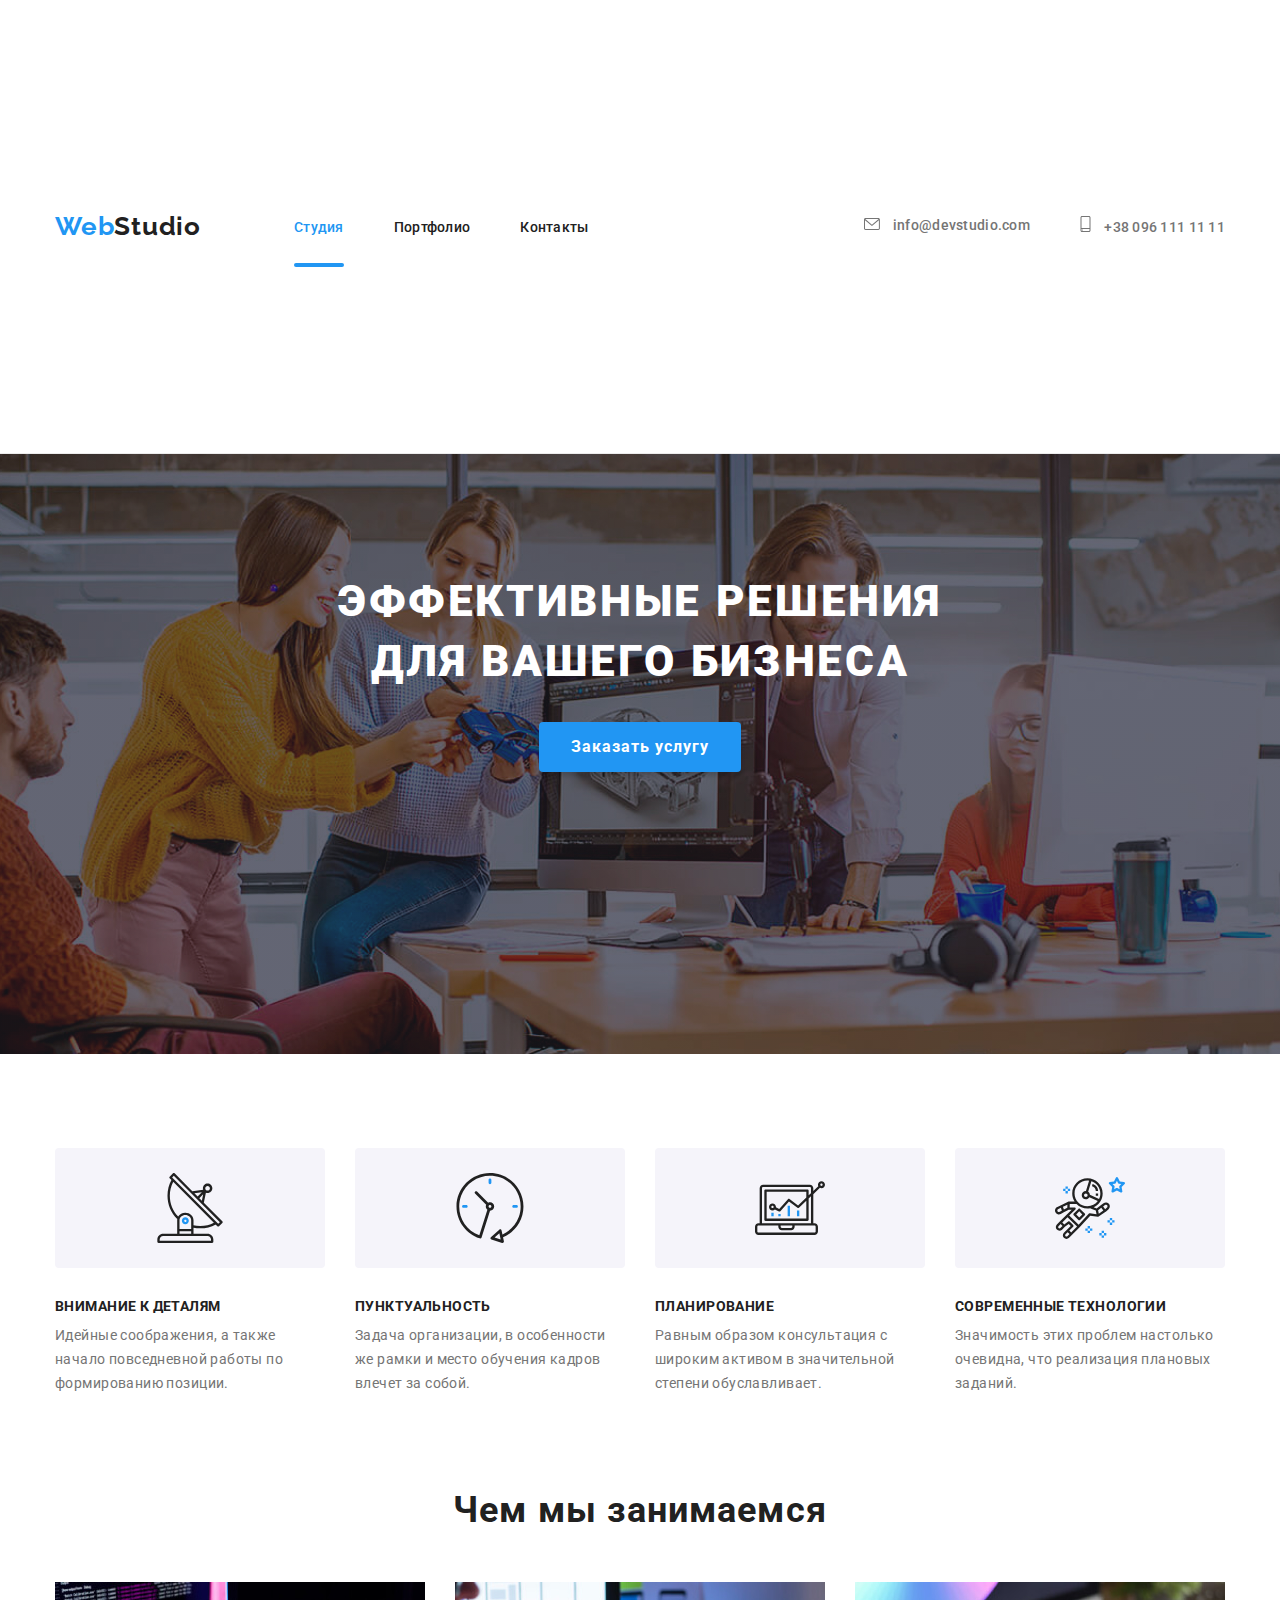
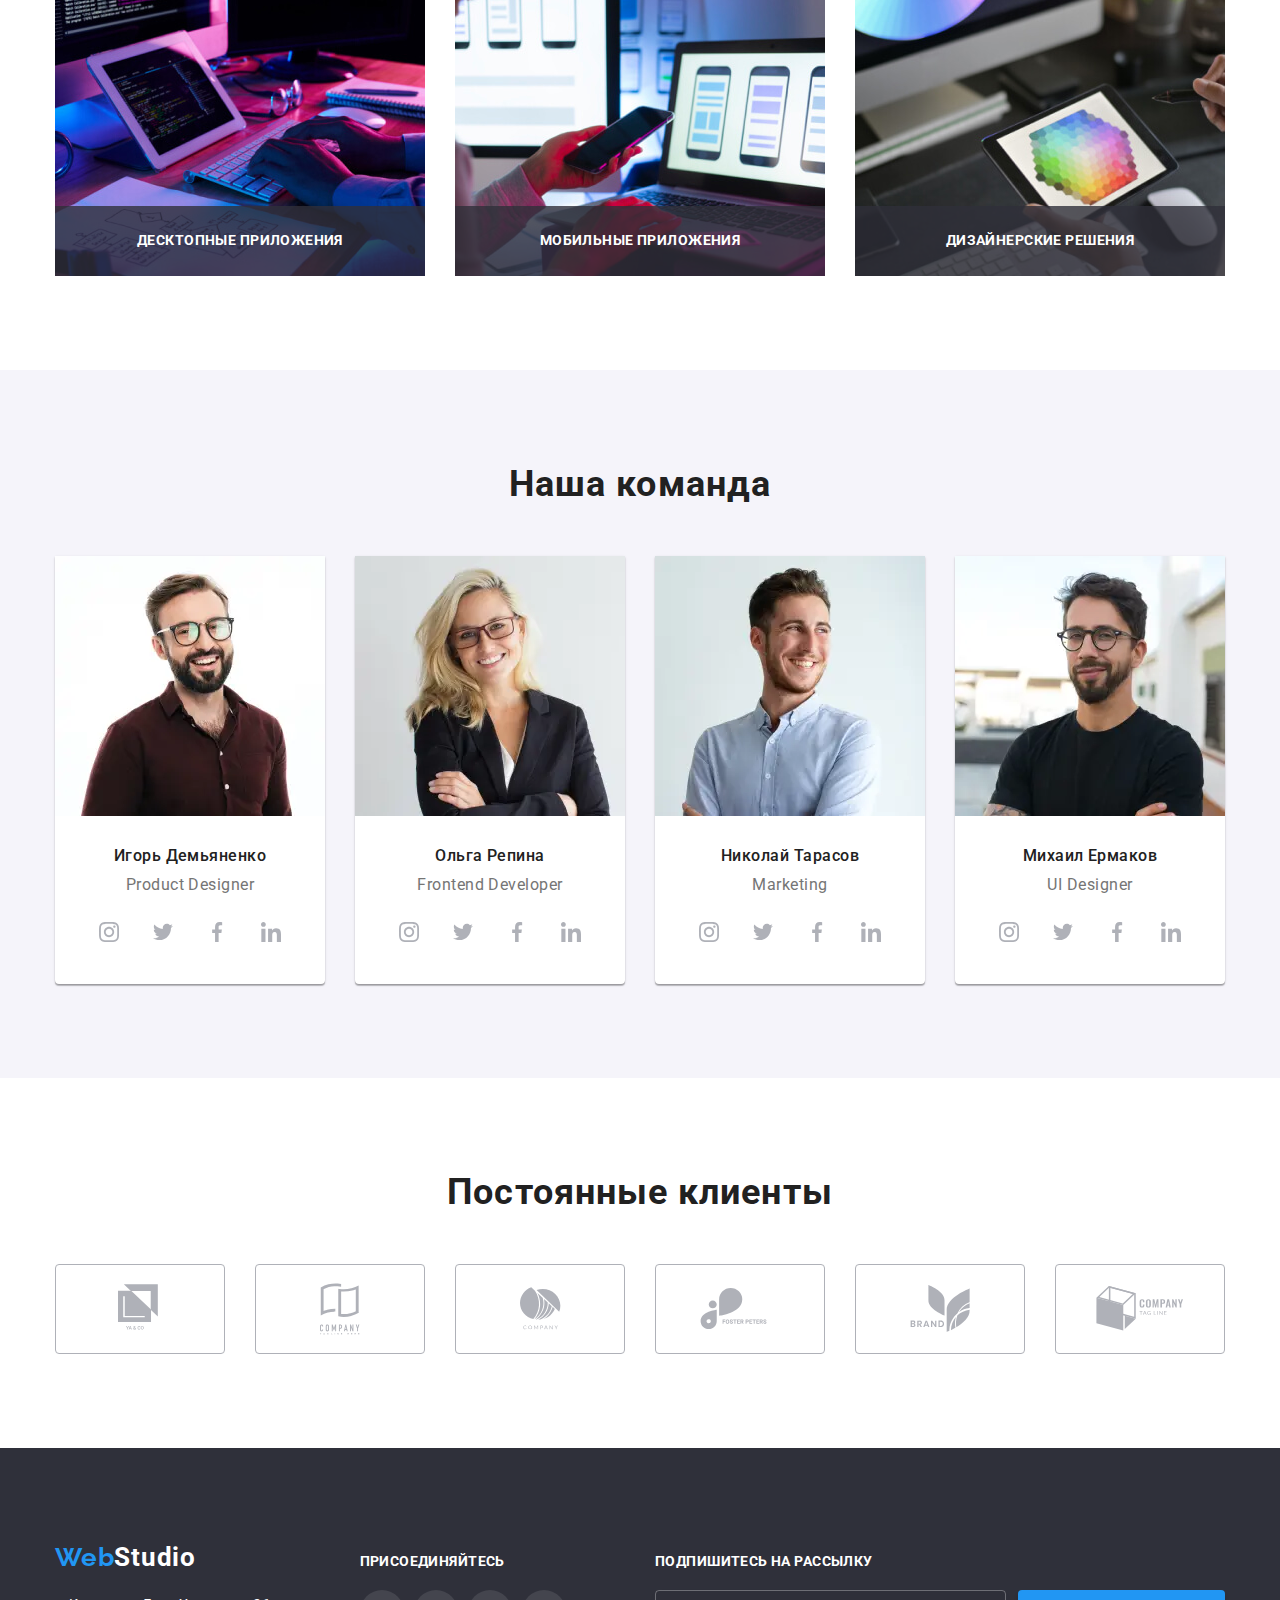
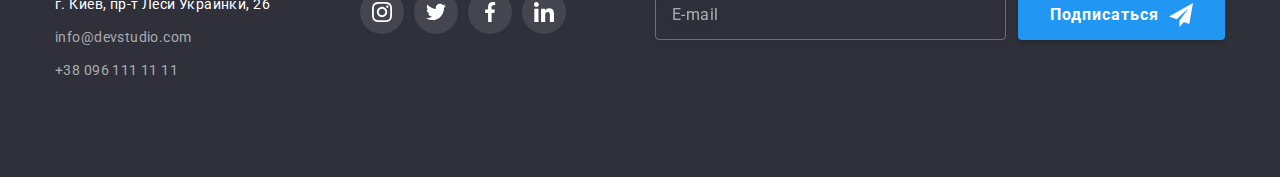
<file: index.html>
<!DOCTYPE html>
<html lang="ru">

<head>
  <meta charset="UTF-8" />
  <meta name="viewport" content="width=device-width, initial-scale=1.0" />
  <title>WebStudio</title>
  <link rel="stylesheet"
    href="https://cdnjs.cloudflare.com/ajax/libs/modern-normalize/1.0.0/modern-normalize.min.css" />
  <!-- <link rel="stylesheet" href="css/styles.css" /> -->
  <link rel="stylesheet" href="css/main.min.css" />
  <link rel="preconnect" href="https://fonts.gstatic.com" />
  <link
    href="https://fonts.googleapis.com/css2?family=Oleo+Script&family=Raleway:wght@700&family=Roboto:wght@400;500;700;900&display=swap"
    rel="stylesheet" />
</head>

<body>

  <header class="header">
    <div class="container header-container">
    
      <a href="/" class="logo-link">
        <span class="logo-left-part">Web</span><span class="logo-right-part-header">Studio</span>
      </a>

      <button type="button" class="menu-button is-open" 
      aria-expanded="false" 
      aria-controls="mobile-menu" 
      data-menu-button>
        <svg class="menu-pic" aria-label="переключатель мобильного меню"
         width="40" height="40">
          <use class="icon-menu" href="./images/sprite.svg#icon-menu"></use>
          <use class="icon-cross" href="./images/sprite.svg#icon-cross"></use>
        </svg>
      </button>
    
      
        <nav class="navigation" data-menu>
         
          <ul class="navigation-list">
            <li class="navigation-list-item">
                    <a class="navigation-list-link current" href="./index.html">Студия</a>
                </li>
                <li class="navigation-list-item">
                    <a class="navigation-list-link" href="./portfolio.html">Портфолио</a>
                </li>
                <li class="navigation-list-item">
                    <a class="navigation-list-link" href="#">Контакты</a>
                </li>
            </ul>


            <div class="contacts">

                <address class="address">
                    <a class="header-mail-link" href="mailto:info@devstudio.com">
                        <svg class="contact-icon" width="16px" height="12px">
                            <use href="./images/sprite.svg#icon-envelopesvg"></use>
                        </svg>
                        info@devstudio.com</a>
                </address>
                <address class="address">
                    <a class="header-tel-link" href="tel:+380961111111">
                        <svg class="contact-icon" width="11px" height="16px">
                            <use href="./images/sprite.svg#icon-phonesvg"></use>
                        </svg>
                        +38 096 111 11 11</a>
                </address>

            </div>
        </nav>
      
    </div>

</header>
  <main>
    <!--HERO-->

    <section class="hero">
      <h1 class="hero-title">ЭФФЕКТИВНЫЕ РЕШЕНИЯ ДЛЯ ВАШЕГО БИЗНЕСА</h1>
      <button class="modal-btn" data-modal-open type="button">Заказать услугу</button>
    </section>

      <!-- ADVANTAGES -->

    <section class="advant">

      <div class="container">

        <h2 class="visually-hidden">Наши преимущества</h2>

        <ul class="advant-list list">
          <li class="advant-list-item">
            <div class="advantage-icon-wrapper">
              <svg class="advantage-icon">
                <use href="./images/sprite.svg#icon-antennasvg"></use>
              </svg>
            </div>
            <h3 class="advant-item-title">Внимание к деталям</h3>
            <p class="advant-item-text">
              Идейные соображения, а также начало повседневной работы по
              формированию позиции.
            </p>
          </li>
          <li class="advant-list-item">
            <div class="advantage-icon-wrapper">
              <svg class="advantage-icon">
                <use href="./images/sprite.svg#icon-clocksvg"></use>
              </svg>
            </div>
            <h3 class="advant-item-title">Пунктуальность</h3>
            <p class="advant-item-text">
              Задача организации, в особенности же рамки и место обучения кадров
              влечет за собой.
            </p>
          </li>
          <li class="advant-list-item">
            <div class="advantage-icon-wrapper">
              <svg class="advantage-icon">
                <use href="./images/sprite.svg#icon-diagramsvg"></use>
              </svg>
            </div>
            <h3 class="advant-item-title">Планирование</h3>
            <p class="advant-item-text">
              Равным образом консультация с широким активом в значительной
              степени обуславливает.
            </p>
          </li>
          <li class="advant-list-item">
            <div class="advantage-icon-wrapper">
              <svg class="advantage-icon">
                <use href="./images/sprite.svg#icon-astronautsvg"></use>
              </svg>
            </div>
            <h3 class="advant-item-title">Современные технологии</h3>
            <p class="advant-item-text">
              Значимость этих проблем настолько очевидна, что реализация
              плановых заданий.
            </p>
          </li>
        </ul>

      </div>

    </section> 

    <!--ACTIVITY-->
    <section class="activ">

      <div class="container">

        <h2 class="activ-title">Чем мы занимаемся</h2>

        <ul class="activ-list list">
          <li class="activ-list-item">
            <img class="activ-item__image"
                src="./images/activ/img-services-1.jpg"
                srcset="./images/activ/img-services-1@2x.jpg 2x"
                alt="программист работает по ТЗ"
                width="370" 
                height="294"
                />
            <h3 class="activ-item-title">Десктопные приложения</h3>
          </li>
          <li class="activ-list-item">
            <img class="activ-item__image" src="./images/activ/img-services-2.jpg"
              srcset="./images/activ/img-services-2@2x.jpg 2x" 
              alt="веб дизайн для приложений на смартфоне"
              width="370"
              height="294" />

            <h3 class="activ-item-title">Мобильные приложения</h3>
          </li>
          <li class="activ-list-item">
            <img class="activ-item__image"
                src="./images/activ/img-services-3.jpg"
                srcset="./images/activ/img-services-3@2x.jpg 2x"
                alt="разработка веб дизайна креативщиком"
                 width="370"
                 height="294" />
            <h3 class="activ-item-title">Дизайнерские решения</h3>
          </li>
        </ul>

      </div>

    </section>

    <!--TEAM-->
    <section class="our-team">
      
      <div class="container">
        <h2 class="our-team-head">Наша команда</h2>

        <ul class="our-team-list list">
          <li class="our-team-card">
            <picture>
              <source srcset="./images/team/igor-desktop.webp, ./images/team/igor-desktop@2x.webp 2x"
               media="(min-width: 1200px)"
                type="image/webp">
              <source srcset="./images/team/igor-desktop.jpg, ./images/team/igor-desktop@2x.jpg 2x"
               media="(min-width: 1200px)">
              <source srcset="./images/team/igor-tablet.webp, ./images/team/igor-tablet@2x.webp 2x"
               media="(min-width: 768px)" type="image/webp">
              <source srcset="./images/team/igor-tablet.jpg, ./images/team/igor-tablet@2x.jpg 2x" 
              media="(min-width: 768px)">
              <source srcset="./images/team/igor.webp, ./images/team/igor@2x.webp 2x" 
              media="(min-width: 320px)" type="image/webp">
              <source srcset="./images/team/igor.jpg, ./images/team/igor@2x.jpg 2x" 
              media="(min-width: 320px)">
            <img class="team-item__photo"
            src="./images/img1.jpg" alt="Игорь Демьяненко"/>
            </picture>

            <div class="our-team-desc">
              <h3 class="our-team-name">Игорь Демьяненко</h3>
              <p lang="en" class="our-team-text">Product Designer</p>

              <ul class="our-team-social-list">
                <li class="our-team-social-item">
                  <a class="our-team-social-link" href="https://www.instagram.com/" rel="noreferrer noopener" target="_blank">
                    <svg class="social-network" width="20px" height="20px" aria-label="instagram">
                      <use href="./images/sprite.svg#icon-instagramsvg"></use>
                    </svg>
                  </a>
                </li>
                <li class="our-team-social-item">
                  <a class="our-team-social-link" href="https://www.twitter.com/" rel="noreferrer noopener" target="_blank">
                    <svg class="social-network" width="20px" height="20px" aria-label="twitter">
                      <use href="./images/sprite.svg#icon-twittersvg"></use>
                    </svg>
                  </a>
                  </li>
                  <li class="our-team-social-item">
                    <a class="our-team-social-link" href="https://www.facebook.com/" rel="noreferrer noopener" target="_blank">
                      <svg class="social-network" width="20px" height="20px" aria-label="facebook">
                        <use href="./images/sprite.svg#icon-facebooksvg"></use>
                      </svg>
                    </a>
                  </li>
                  <li class="our-team-social-item">
                    <a class="our-team-social-link" href="https://www.linkedin.com/" rel="noreferrer noopener" target="_blank">
                      <svg class="social-network" width="20px" height="20px" aria-label="linkedin">
                        <use href="./images/sprite.svg#icon-linkedinsvg"></use>
                      </svg>
                    </a>
                  </li>
                  </ul>
                  </div>
                  </li>
                  <li class="our-team-card">
                    <picture>
                      <source srcset="./images/team/olga-desktop.webp, ./images/team/olga-desktop@2x.webp 2x" 
                      media="(min-width: 1200px)"
                        type="image/webp">
                      <source srcset="./images/team/olga-desktop.jpg, ./images/team/olga-desktop@2x.jpg 2x" 
                      media="(min-width: 1200px)">
                      <source srcset="./images/team/olga-tablet.webp, ./images/team/olga-tablet@2x.webp 2x" 
                      media="(min-width: 768px)"
                        type="image/webp">
                      <source srcset="./images/team/olga-tablet.jpg, ./images/team/olga-tablet@2x.jpg 2x"
                       media="(min-width: 768px)">
                      <source srcset="./images/team/olga.webp, ./images/team/olga@2x.webp 2x" 
                      media="(min-width: 320px)"
                        type="image/webp">
                      <source srcset="./images/team/olga.jpg, ./images/team/olga@2x.jpg 2x" 
                      media="(min-width: 320px)">
                  
                      <img class="team-item__photo" src="./images/img2.jpg" alt="Ольга Репина" />
                    </picture>
                    <div class="our-team-desc">
                      <h3 class="our-team-name">Ольга Репина</h3>
                      <p lang="en" class="our-team-text">Frontend Developer</p>
                  
                      <ul class="our-team-social-list">
                        <li class="our-team-social-item">
                          <a class="our-team-social-link" href="https://www.instagram.com/" rel="noreferrer noopener" target="_blank">
                            <svg class="social-network" width="20px" height="20px" aria-label="instagram">
                              <use href="./images/sprite.svg#icon-instagramsvg"></use>
                            </svg>
                          </a>
                        </li>
                <li class="our-team-social-item">
                  <a class="our-team-social-link" href="https://www.twitter.com/" rel="noreferrer noopener" target="_blank">
                    <svg class="social-network" width="20px" height="20px" aria-label="twitter">
                      <use href="./images/sprite.svg#icon-twittersvg"></use>
                    </svg>
                  </a>
                </li>
                <li class="our-team-social-item">
                  <a class="our-team-social-link" href="https://www.facebook.com/" rel="noreferrer noopener" target="_blank">
                    <svg class="social-network" width="20px" height="20px" aria-label="facebook">
                      <use href="./images/sprite.svg#icon-facebooksvg"></use>
                    </svg>
                  </a>
                </li>
                <li class="our-team-social-item">
                  <a class="our-team-social-link" href="https://www.linkedin.com/" rel="noreferrer noopener" target="_blank">
                    <svg class="social-network" width="20px" height="20px" aria-label="linkedin">
                      <use href="./images/sprite.svg#icon-linkedinsvg"></use>
                    </svg>
                  </a>
                  </li>
                  </ul>
                  </div>
                  </li>
                  
                  <li class="our-team-card">
                    <picture>
                      <source srcset="./images/team/nik-desktop.webp, ./images/team/nik-desktop@2x.webp 2x" 
                      media="(min-width: 1200px)"
                        type="image/webp">
                      <source srcset="./images/team/nik-desktop.jpg, ./images/team/nik-desktop@2x.jpg 2x" 
                      media="(min-width: 1200px)">
                      <source srcset="./images/team/nik-tablet.webp, ./images/team/nik-tablet@2x.webp 2x"
                       media="(min-width: 768px)"
                        type="image/webp">
                      <source srcset="./images/team/nik-tablet.jpg, ./images/team/nik-tablet@2x.jpg 2x" 
                      media="(min-width: 768px)">
                      <source srcset="./images/team/nik.webp, ./images/team/nik@2x.webp 2x"
                       media="(min-width: 320px)" type="image/webp">
                      <source srcset="./images/team/nik.jpg, ./images/team/nik@2x.jpg 2x" 
                      media="(min-width: 320px)">
                  
                      <img class="team-item__photo" src="./images/img3.jpg" alt="Николай Тарасов" />
                    </picture>
                    <div class="our-team-desc">
                      <h3 class="our-team-name">Николай Тарасов</h3>
                      <p lang="en" class="our-team-text">Marketing</p>

              <ul class="our-team-social-list">
                <li class="our-team-social-item">
                  <a class="our-team-social-link" href="https://www.instagram.com/" rel="noreferrer noopener" target="_blank">
                    <svg class="social-network" width="20px" height="20px" aria-label="instagram">
                      <use href="./images/sprite.svg#icon-instagramsvg"></use>
                    </svg>
                  </a>
                </li>
                <li class="our-team-social-item">
                  <a class="our-team-social-link" href="https://www.twitter.com/" rel="noreferrer noopener" target="_blank">
                    <svg class="social-network" width="20px" height="20px" aria-label="twitter">
                      <use href="./images/sprite.svg#icon-twittersvg"></use>
                    </svg>
                  </a>
                </li>
                <li class="our-team-social-item">
                  <a class="our-team-social-link" href="https://www.facebook.com/" rel="noreferrer noopener" target="_blank">
                    <svg class="social-network" width="20px" height="20px" aria-label="facebook">
                      <use href="./images/sprite.svg#icon-facebooksvg"></use>
                    </svg>
                  </a>
                </li>
                <li class="our-team-social-item">
                  <a class="our-team-social-link" href="https://www.linkedin.com/" rel="noreferrer noopener" target="_blank">
                    <svg class="social-network" width="20px" height="20px" aria-label="linkedin">
                      <use href="./images/sprite.svg#icon-linkedinsvg"></use>
                    </svg>
                  </a>
                  </li>
                  </ul>
                  </div>
                  </li>
                  
                  <li class="our-team-card">
                    <picture>
                      <source srcset="./images/team/michail-desktop.webp, ./images/team/michail-desktop@2x.webp 2x"
                        media="(min-width: 1200px)" type="image/webp">
                      <source srcset="./images/team/michail-desktop.jpg, ./images/team/michail-desktop@2x.jpg 2x"
                        media="(min-width: 1200px)">
                      <source srcset="./images/team/michail-tablet.webp, ./images/team/michail-tablet@2x.webp 2x"
                        media="(min-width: 768px)" type="image/webp">
                      <source srcset="./images/team/michail-tablet.jpg, ./images/team/michail-tablet@2x.jpg 2x"
                        media="(min-width: 768px)">
                      <source srcset="./images/team/michail.webp, ./images/team/michail@2x.webp 2x" 
                      media="(min-width: 320px)"
                        type="image/webp">
                      <source srcset="./images/team/michail.jpg, ./images/team/michail@2x.jpg 2x"
                       media="(min-width: 320px)">
                  
                      <img class="team-item__photo" src="./images/img4.jpg" alt="Михаил Ермаков" />
                    </picture>
                    <div class="our-team-desc">
              <h3 class="our-team-name">Михаил Ермаков</h3>
              <p lang="en" class="our-team-text">UI Designer</p>
              
              <ul class="our-team-social-list">
                <li class="our-team-social-item">
                  <a class="our-team-social-link" href="https://www.instagram.com/" rel="noreferrer noopener" target="_blank">
                    <svg class="social-network" width="20px" height="20px" aria-label="instagram">
                      <use href="./images/sprite.svg#icon-instagramsvg"></use>
                    </svg>
                  </a>
                </li>
                <li class="our-team-social-item">
                  <a class="our-team-social-link" href="https://www.twitter.com/" rel="noreferrer noopener" target="_blank">
                    <svg class="social-network" width="20px" height="20px" aria-label="twitter">
                      <use href="./images/sprite.svg#icon-twittersvg"></use>
                    </svg>
                  </a>
                </li>
                <li class="our-team-social-item">
                  <a class="our-team-social-link" href="https://www.facebook.com/" rel="noreferrer noopener" target="_blank">
                    <svg class="social-network" width="20px" height="20px" aria-label="facebook">
                      <use href="./images/sprite.svg#icon-facebooksvg"></use>
                    </svg>
                  </a>
                </li>
                <li class="our-team-social-item">
                  <a class="our-team-social-link" href="https://www.linkedin.com/" rel="noreferrer noopener" target="_blank">
                    <svg class="social-network" width="20px" height="20px" aria-label="linkedin">
                      <use href="./images/sprite.svg#icon-linkedinsvg"></use>
                    </svg>
                  </a>
                </li>
              </ul>
            </div>
          </li>

        </ul>

        </div>

        </section>


        <!-- CLIENTS -->
        <section class="clients">

          <div class="container">

            <h2 class="clients-title">Постоянные клиенты</h2>

            <ul class="clients-list">
              <li class="clients-list-item">
                <a class="clients-link" href="" target="_blank">
                  <svg class="clients-logo" width="44px" height="49px">
                    <use href="./images/sprite.svg#icon-logo1svg"></use>
                  </svg>
                </a>
              </li>

              <li class="clients-list-item">
                <a class="clients-link" href="" target="_blank">
                  <svg class="clients-logo" width="40px" height="52px">
                    <use href="./images/sprite.svg#icon-logo2svg"></use>
                  </svg>
                </a>
              </li>

              <li class="clients-list-item">
                <a class="clients-link" href="" target="_blank">
                  <svg class="clients-logo" width="41px" height="43px">
                    <use href="./images/sprite.svg#icon-logo3svg"></use>
                  </svg>
                </a>
              </li>

              <li class="clients-list-item">
                <a class="clients-link" href="" target="_blank">
                  <svg class="clients-logo" width="80px" height="42px">
                    <use href="./images/sprite.svg#icon-logo4svg"></use>
                  </svg>
                </a>
              </li>

              <li class="clients-list-item">
                <a class="clients-link" href="" target="_blank">
                  <svg class="clients-logo" width="60px" height="47px">
                    <use href="./images/sprite.svg#icon-logo5svg"></use>
                  </svg>
                </a>
              </li>

              <li class="clients-list-item">
                <a class="clients-link" href="" target="_blank">
                  <svg class="clients-logo" width="88px" height="45px">
                    <use href="./images/sprite.svg#icon-logo6svg"></use>
                  </svg>
                </a>
              </li>
            </ul>

          </div>

        </section>

    </main>


  <!--CONTACTS-->
  <footer class="footer">

    <div class="container">

      <div class="address-footer">

        <a href="/" class="logo-link link footer-logo-link">
          <span class="logo-left-part">Web</span><span class="logo-right-part-footer">Studio</span>
        </a>

        <address class="adddress-footer">

          <ul class="footer-address-list list">
            <li class="footer-address-location">
              <a class="footer-address-link link" href="https://goo.gl/maps/4gvuH9WaciKbeUE69" target="_blank">
                г. Киев, пр-т Леси Украинки, 26
              </a>
            </li>

            <li class="footer-address-contact">
              <a class="footer-mail-link link" href="mailto:info@devstudio.com">info@devstudio.com</a>
            </li>

            <li class="footer-address-contact">
              <a class="footer-tel-link link" href="tel:+380961111111">+38 096 111 11 11</a>
            </li>
          </ul>
        </address>
      </div>
  
      <div class="footer-social">
        <p class="join">присоединяйтесь</p>

        <ul class="footer-social-list">
          <li class="footer-social-item">
            <a class="footer-social-link" href="https://www.instagram.com/" rel="noreferrer noopener" target="_blank">
              <svg class="social-logo" width="20px" height="20px" aria-label="instagram">
                <use href="./images/sprite.svg#icon-instagramsvg"></use>
              </svg>
            </a>
          </li>

          <li class="footer-social-item">
            <a class="footer-social-link" href="https://twitter.com/" rel="noreferrer noopener" target="_blank">
              <svg class="social-logo" width="20px" height="20px" aria-label="twitter">
                <use href="./images/sprite.svg#icon-twittersvg"></use>
              </svg>
            </a>
          </li>

          <li class="footer-social-item">
            <a class="footer-social-link" href="https://www.facebook.com" rel="noreferrer noopener" target="_blank">
              <svg class="social-logo" width="20px" height="20px" aria-label="facebook">
                <use href="./images/sprite.svg#icon-facebooksvg"></use>
              </svg>
            </a>
          </li>

          <li class="footer-social-item">
            <a class="footer-social-link" href="https://www.linkedin.com" rel="noreferrer noopener" target="_blank">
              <svg class="social-logo" width="20px" height="20px" aria-label="linkedin">
                <use href="./images/sprite.svg#icon-linkedinsvg"></use>
              </svg>
            </a>
          </li>
        </ul>

      </div>

      <form class="subscription-form">

        <p class="subs-title">Подпишитесь на рассылку</p>

        <div class="subscription">
          <label for="subs-email"></label>
          <input class="subs-input" id="subs-email" name="subs-email" type="email" placeholder="E-mail" autocomplete="email">
          <button class="subs-btn" type="submit">Подписаться
            <svg class="icon-send" width="24px" height="24px">
              <use href="./images/sprite.svg#icon-send"></use>
            </svg>
          </button>
        </div>
      </form>
      
      </div>

  </footer>

  <div class="backdrop is-hidden" data-modal>

    <div class="modal">
  
      <button class="modal-close" data-modal-close>
        <svg class="icon-close" width="11px" height="11px" aria-label="close">
          <use href="./images/sprite.svg#icon-close"></use>
        </svg>
      </button>
  
      <form class="main-form">
        <p class="form-title">Оставьте свои данные, мы вам перезвоним</p>
  
        <div class="form-field">
  
          <label class="field-label" for="name">Имя</label>
          <input class="field-input" id="name" type="text" name="name" autocomplete="name">
          <svg class="icon-input" width="18px" height="18px">
            <use href="./images/sprite.svg#icon-name"></use>
          </svg>
  
        </div>
  
        <div class="form-field">
  
          <label class="field-label" for="tel">Телефон</label>
          <input class="field-input" id="tel" type="tel" name="tel" autocomplete="tel">
          <svg class="icon-input" width="18px" height="18px">
            <use href="./images/sprite.svg#icon-phonmdl"></use>
          </svg>
  
        </div>
  
        <div class="form-field">
  
          <label class="field-label" for="email">Почта</label>
          <input class="field-input" id="email" type="email" name="email" autocomplete="email">
          <svg class="icon-input" width="18px" height="18px">
            <use href="./images/sprite.svg#icon-postmdl"></use>
          </svg>
  
        </div>
  
        <div class="form-field comment">
  
          <label class="field-label" for="comment">Комментарий</label>
          <textarea class="field-input textarea" id="comment" name="comment" placeholder="Введите текст"></textarea>
        </div>
  
        <div class="form-check">
  
          <input class="check-input" type="checkbox" id="check" name="privacy" value="accept-privacy">
          <label class="check-label" for="check">Соглашаюсь с рассылкой и принимаю<a class="policy-link"
              href="https://policies.google.com/terms?hl=ru-UA&fg=1">Условия договора</a></label>
        </div>
  
        <button class="send-btn" type="submit">Отправить</button>
  
      </form>
  
    </div>

  </div>  
  
    <script src="./js/modal.js"></script>
    <script src="./js/menu.js"></script>
  
    </body>
  
    </html>
</file>
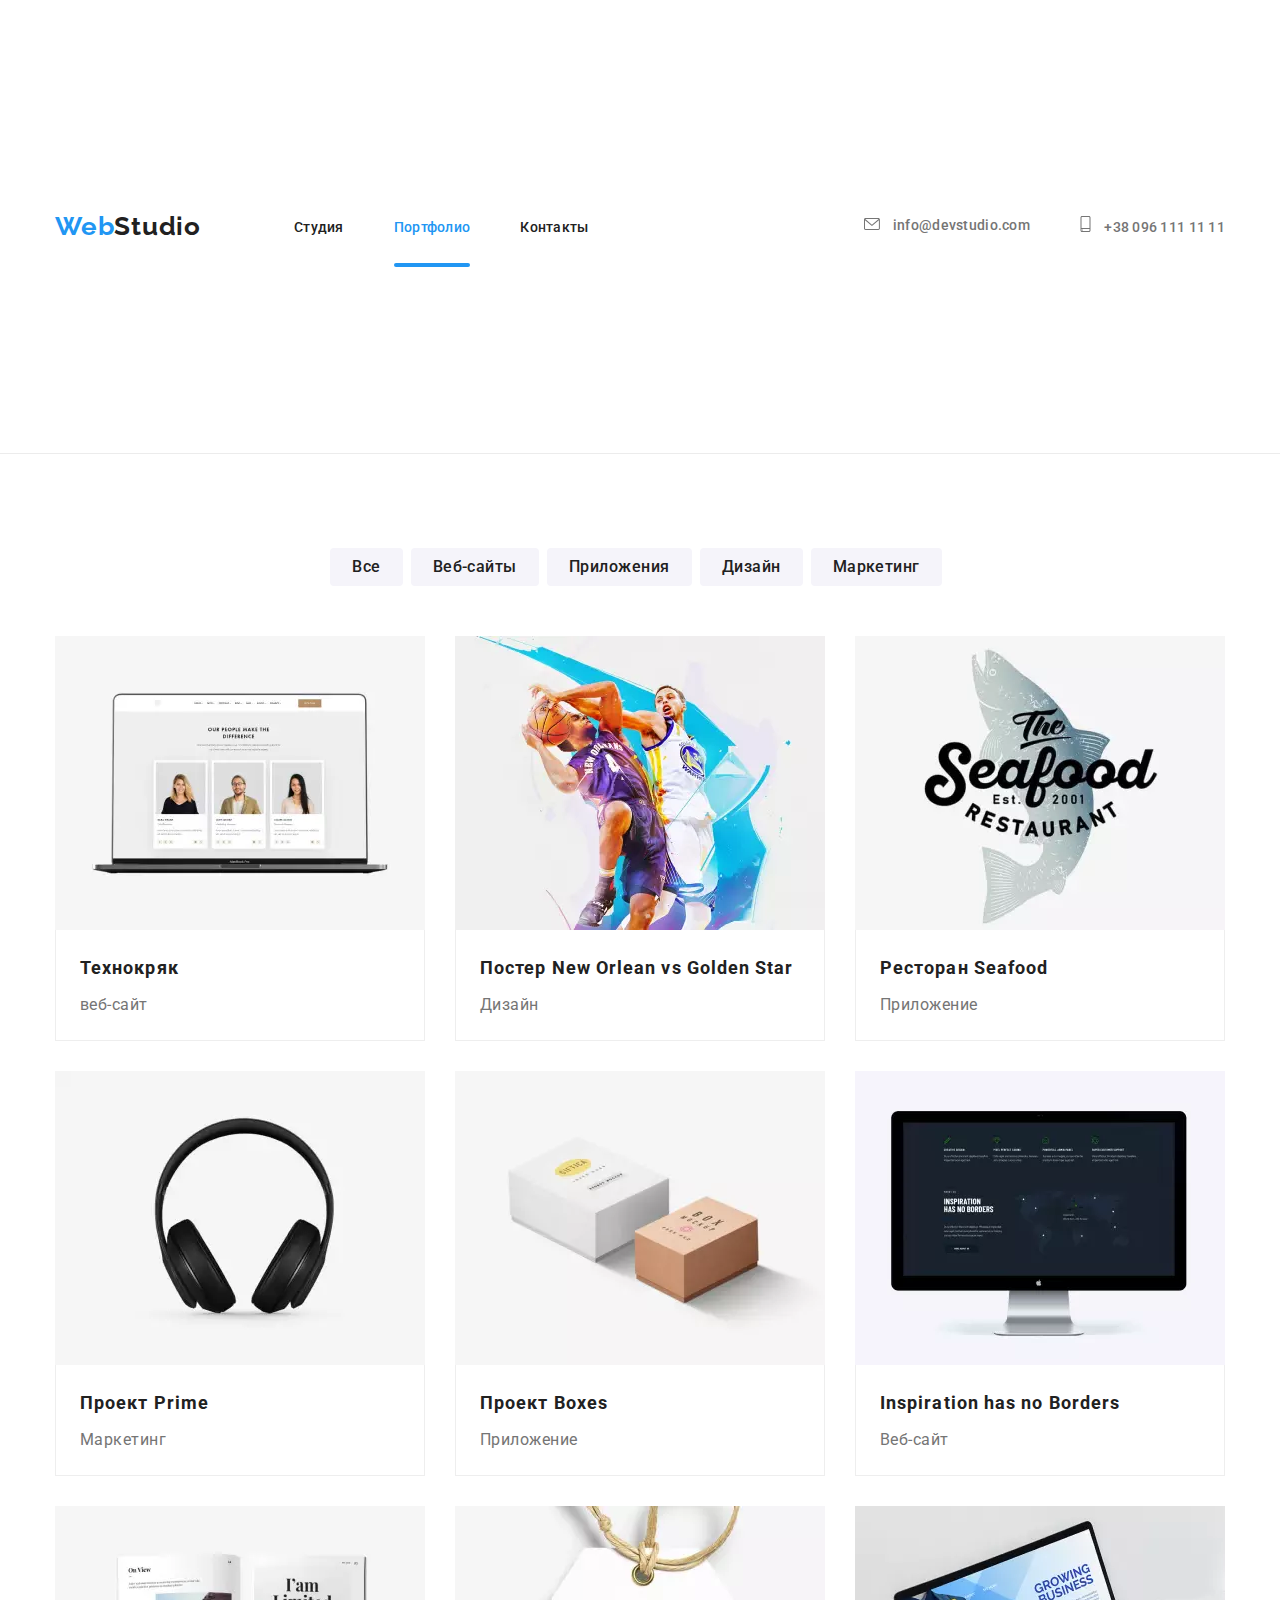
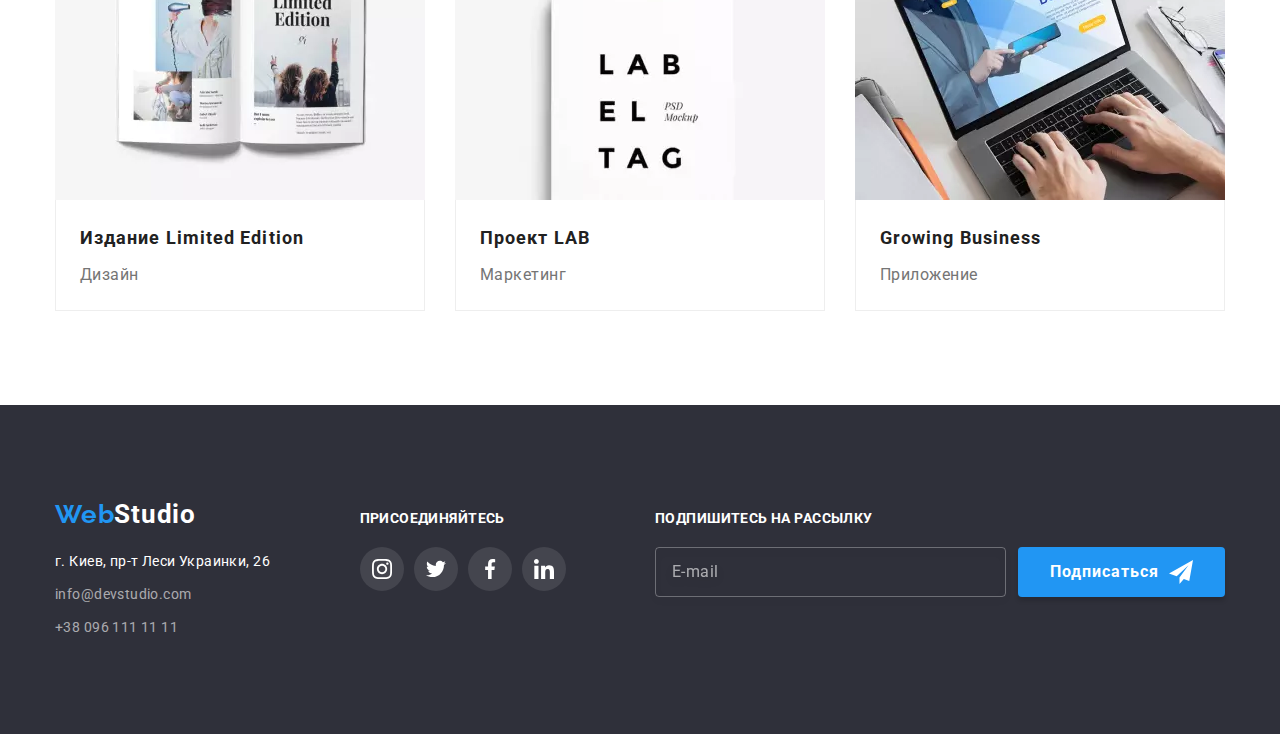
<file: portfolio.html>
<!DOCTYPE html>
<html lang="ru">

<head>
    <meta charset="UTF-8" />
    <meta name="viewport" content="width=device-width, initial-scale=1.0" />
    <title>Портфолио</title>
    <link rel="stylesheet"
        href="https://cdnjs.cloudflare.com/ajax/libs/modern-normalize/1.0.0/modern-normalize.min.css" />
    <!-- <link rel="stylesheet" href="css/styles.css" /> -->
    <link rel="stylesheet" href="css/main.min.css" />
    <link rel="preconnect" href="https://fonts.gstatic.com" />
    <link
        href="https://fonts.googleapis.com/css2?family=Oleo+Script&family=Raleway:wght@700&family=Roboto:wght@400;500;700;900&display=swap"
        rel="stylesheet" />
</head>

<body>
<header class="header">
    <div class="container header-container">

    <a href="/" class="logo-link">
        <span class="logo-left-part">Web</span><span class="logo-right-part-header">Studio</span>
    </a>
    
    <button type="button" class="menu-button is-open" 
    aria-expanded="false" aria-controls="mobile-menu" 
    data-menu-button>
        <svg class="menu-pic" 
        aria-label="переключатель мобильного меню" 
        width="40" height="40">
            <use class="icon-menu" href="./images/sprite.svg#icon-menu"></use>
            <use class="icon-cross" href="./images/sprite.svg#icon-cross"></use>
        </svg>
    </button>
    
    
    <nav class="navigation" data-menu>
    
        <ul class="navigation-list">
                <li class="navigation-list-item">
                    <a class="navigation-list-link " href="./index.html">Студия</a>
                </li>
                <li class="navigation-list-item">
                    <a class="navigation-list-link current" href="./portfolio.html">Портфолио</a>
                </li>
                <li class="navigation-list-item">
                    <a class="navigation-list-link" href="#">Контакты</a>
                </li>
            </ul>


            <div class="contacts">

                <address class="address">
                    <a class="header-mail-link" href="mailto:info@devstudio.com">
                        <svg class="contact-icon" width="16px" height="12px">
                            <use href="./images/sprite.svg#icon-envelopesvg"></use>
                        </svg>
                        info@devstudio.com</a>
                </address>
                <address class="address">
                    <a class="header-tel-link" href="tel:+380961111111">
                        <svg class="contact-icon" width="11px" height="16px">
                            <use href="./images/sprite.svg#icon-phonesvg"></use>
                        </svg>
                        +38 096 111 11 11</a>
                </address>

            </div>
        </nav>
    </div>

</header>
    <main>

        <section class="portfolio-section">

            <div class="container">

            <!--FILTER BUTTONS-->
            <h1 class="visually-hidden">Фильтр по значениям</h1>

            <ul class="portfolio-navigation-list list">
                <li class="portfolio-navigation-item">
                    <button type="button" class="portfolio-button all">Все</button>
                </li>
                <li class="portfolio-navigation-item">
                    <button type="button" class="portfolio-button web-site">Веб-сайты</button>
                </li>
                <li class="portfolio-navigation-item">
                    <button type="button" class="portfolio-button application">Приложения</button>
                </li>
                <li class="portfolio-navigation-item">
                    <button type="button" class="portfolio-button design">Дизайн</button>
                </li>
                <li class="portfolio-navigation-item">
                    <button type="button" class="portfolio-button marketing">Маркетинг</button>
                </li>
            </ul>
            <!--GALLERY-->
            <h2 class="visually-hidden">Галлерея проектов</h2>

            <ul class="projects-list list">
                <li class="projects-item-card">
                    <a href="" class="card-link link">
                
                        <div class="card-top">
                            <picture>
                                <source
                                    srcset="./images/portfolio/project-1-desktop.webp, ./images/portfolio/project-1-desktop@2x.webp 2x"
                                    media="(min-width: 1200px)" type="image/webp">
                                <source
                                    srcset="./images/portfolio/project-1-desktop.jpg, ./images/portfolio/project-1-desktop@2x.jpg 2x"
                                    media="(min-width: 1200px)">
                                <source
                                    srcset="./images/portfolio/project-1-tablet.webp, ./images/portfolio/project-1-tablet@2x.webp 2x"
                                    media="(min-width: 768px)" type="image/webp">
                                <source srcset="./images/portfolio/project-1-tablet.jpg, ./images/portfolio/project-1-tablet@2x.jpg 2x"
                                    media="(min-width: 768)">
                                <source srcset="./images/portfolio/project-1.webp, ./images/portfolio/project-1@2x.webp 2x"
                                    media="(min-width: 320px)" type="image/webp">
                                <source srcset="./images/portfolio/project-1.jpg, ./images/portfolio/project-1@2x.jpg 2x"
                                    media="(min-width: 320px)">
                
                                <img class="portfolio-projects__image" src="./images/1portf.png" alt="веб-сайт Технокряк" />
                            </picture>
                            <p class="card-blue-text">Технокряк это современная площадка распространения коронавируса. Компании
                                используют эту платформу для цифрового шпионажа и атак на защищённые сервера конкурентов.</p>
                        </div>
                        <div class="card-wrap">
                            <h3 class="card-head">Технокряк</h3>
                            <p class="card-text">веб-сайт</p>
                        </div>
                        </a>
                        </li>
                        <li class="projects-item-card">
                            <a href="" class="card-link link">
                        
                                <div class="card-top">
                                    <picture>
                                        <source
                                            srcset="./images/portfolio/project-2-desktop.webp, ./images/portfolio/project-2-desktop@2x.webp 2x"
                                            media="(min-width: 1200px)" type="image/webp">
                                        <source
                                            srcset="./images/portfolio/project-2-desktop.jpg, ./images/portfolio/project-2-desktop@2x.jpg 2x"
                                            media="(min-width: 1200px)">
                                        <source
                                            srcset="./images/portfolio/project-2-tablet.webp, ./images/portfolio/project-2-tablet@2x.webp 2x"
                                            media="(min-width: 768px)" type="image/webp">
                                        <source srcset="./images/portfolio/project-2-tablet.jpg, ./images/portfolio/project-2-tablet@2x.jpg 2x"
                                            media="(min-width: 768)">
                                        <source srcset="./images/portfolio/project-2.webp, ./images/portfolio/project-2@2x.webp 2x"
                                            media="(min-width: 320px)" type="image/webp">
                                        <source srcset="./images/portfolio/project-2.jpg, ./images/portfolio/project-2@2x.jpg 2x"
                                            media="(min-width: 320px)">
                        
                                        <img class="portfolio-projects__image" src="./images/2portf.png" alt="картинка постера" />
                                        <p class="card-blue-text">Технокряк это современная площадка распространения коронавируса. Компании
                                            используют эту платформу для цифрового шпионажа и атак на защищённые сервера конкурентов.</p>
                                    </picture>
                                </div>

                        <div class="card-wrap">
                            <h3 class="card-head">Постер New Orlean vs Golden Star</h3>
                            <p class="card-text">Дизайн</p>
                        </div>
                    </a>
                </li>
                <li class="projects-item-card">
                    <a href="" class="card-link link">
                
                        <div class="card-top">
                            <picture>
                                <source
                                    srcset="./images/portfolio/project-3-desktop.webp, ./images/portfolio/project-3-desktop@2x.webp 2x"
                                    media="(min-width: 1200px)" type="image/webp">
                                <source
                                    srcset="./images/portfolio/project-3-desktop.jpg, ./images/portfolio/project-3-desktop@2x.jpg 2x"
                                    media="(min-width: 1200px)">
                                <source
                                    srcset="./images/portfolio/project-3-tablet.webp, ./images/portfolio/project-3-tablet@2x.webp 2x"
                                    media="(min-width: 768px)" type="image/webp">
                                <source srcset="./images/portfolio/project-3-tablet.jpg, ./images/portfolio/project-3-tablet@2x.jpg 2x"
                                    media="(min-width: 768)">
                                <source srcset="./images/portfolio/project-3.webp, ./images/portfolio/project-3@2x.webp 2x"
                                    media="(min-width: 320px)" type="image/webp">
                                <source srcset="./images/portfolio/project-3.jpg, ./images/portfolio/project-3@2x.jpg 2x"
                                    media="(min-width: 320px)">
                
                                <img class="portfolio-projects__image" src="./images/3portf.png" alt="приложение ресторана" />
                                <p class="card-blue-text">Технокряк это современная площадка распространения коронавируса. Компании
                                    используют эту платформу для цифрового шпионажа и атак на защищённые сервера конкурентов.</p>
                            </picture>
                        </div>

                        <div class="card-wrap">
                            <h3 class="card-head">Ресторан Seafood</h3>
                            <p class="card-text">Приложение</p>
                        </div>
                    </a>
                </li>
                <li class="projects-item-card">
                    <a href="" class="card-link link">
                    
                        <div class="card-top">
                            <picture>
                                <source srcset="./images/portfolio/project-4-desktop.webp, ./images/portfolio/project-4-desktop@2x.webp 2x"
                                    media="(min-width: 1200px)" type="image/webp">
                                <source srcset="./images/portfolio/project-4-desktop.jpg, ./images/portfolio/project-4-desktop@2x.jpg 2x"
                                    media="(min-width: 1200px)">
                                <source srcset="./images/portfolio/project-4-tablet.webp, ./images/portfolio/project-4-tablet@2x.webp 2x"
                                    media="(min-width: 768px)" type="image/webp">
                                <source srcset="./images/portfolio/project-4-tablet.jpg, ./images/portfolio/project-4-tablet@2x.jpg 2x"
                                    media="(min-width: 768)">
                                <source srcset="./images/portfolio/project-4.webp, ./images/portfolio/project-4@2x.webp 2x"
                                    media="(min-width: 320px)" type="image/webp">
                                <source srcset="./images/portfolio/project-4.jpg, ./images/portfolio/project-4@2x.jpg 2x"
                                    media="(min-width: 320px)">
                    
                                <img class="portfolio-projects__image" src="./images/4portf.png" alt="проект Prime" />
                                <p class="card-blue-text">Технокряк это современная площадка распространения коронавируса. Компании
                                    используют эту платформу для цифрового шпионажа и атак на защищённые сервера конкурентов.</p>
                            </picture>
                        </div>

                        <div class="card-wrap">
                            <h3 class="card-head">Проект Prime</h3>
                            <p class="card-text">Маркетинг</p>
                        </div>
                    </a>
                </li>
                <li class="projects-item-card">
                    <a href="" class="card-link link">
                
                        <div class="card-top">
                            <picture>
                                <source
                                    srcset="./images/portfolio/project-5-desktop.webp, ./images/portfolio/project-5-desktop@2x.webp 2x"
                                    media="(min-width: 1200px)" type="image/webp">
                                <source
                                    srcset="./images/portfolio/project-5-desktop.jpg, ./images/portfolio/project-5-desktop@2x.jpg 2x"
                                    media="(min-width: 1200px)">
                                <source
                                    srcset="./images/portfolio/project-5-tablet.webp, ./images/portfolio/project-5-tablet@2x.webp 2x"
                                    media="(min-width: 768px)" type="image/webp">
                                <source srcset="./images/portfolio/project-5-tablet.jpg, ./images/portfolio/project-5-tablet@2x.jpg 2x"
                                    media="(min-width: 768)">
                                <source srcset="./images/portfolio/project-5.webp, ./images/portfolio/project-5@2x.webp 2x"
                                    media="(min-width: 320px)" type="image/webp">
                                <source srcset="./images/portfolio/project-5.jpg, ./images/portfolio/project-5@2x.jpg 2x"
                                    media="(min-width: 320px)">
                
                                <img class="portfolio-projects__image" src="./images/5portf.png" alt="проект Boxes" />
                                <p class="card-blue-text">Технокряк это современная площадка распространения коронавируса. Компании
                                    используют эту платформу для цифрового шпионажа и атак на защищённые сервера конкурентов.</p>
                            </picture>
                        </div>

                        <div class="card-wrap">
                            <h3 class="card-head">Проект Boxes</h3>
                            <p class="card-text">Приложение</p>
                        </div>
                    </a>
                </li>
                <li class="projects-item-card">
                    <a href="" class="card-link link">
                    
                        <div class="card-top">
                            <picture>
                                <source srcset="./images/portfolio/project-6-desktop.webp, ./images/portfolio/project-6-desktop@2x.webp 2x"
                                    media="(min-width: 1200px)" type="image/webp">
                                <source srcset="./images/portfolio/project-6-desktop.jpg, ./images/portfolio/project-6-desktop@2x.jpg 2x"
                                    media="(min-width: 1200px)">
                                <source srcset="./images/portfolio/project-6-tablet.webp, ./images/portfolio/project-6-tablet@2x.webp 2x"
                                    media="(min-width: 768px)" type="image/webp">
                                <source srcset="./images/portfolio/project-6-tablet.jpg, ./images/portfolio/project-6-tablet@2x.jpg 2x"
                                    media="(min-width: 768)">
                                <source srcset="./images/portfolio/project-6.webp, ./images/portfolio/project-6@2x.webp 2x"
                                    media="(min-width: 320px)" type="image/webp">
                                <source srcset="./images/portfolio/project-6.jpg, ./images/portfolio/project-6@2x.jpg 2x"
                                    media="(min-width: 320px)">
                    
                                <img class="portfolio-projects__image" src="./images/6portf.png" alt="страница веб-сайта" />
                                <p class="card-blue-text">Технокряк это современная площадка распространения коронавируса. Компании
                                    используют эту платформу для цифрового шпионажа и атак на защищённые сервера конкурентов.</p>
                            </picture>
                        </div>

                        <div class="card-wrap">
                            <h3 class="card-head">Inspiration has no Borders</h3>
                            <p class="card-text">Веб-сайт</p>
                        </div>
                    </a>
                </li>
                <li class="projects-item-card">
                    <a href="" class="card-link link">
                        <div class="card-top">
                            <picture>
                                <source
                                    srcset="./images/portfolio/project-7-desktop.webp, ./images/portfolio/project-7-desktop@2x.webp 2x"
                                    media="(min-width: 1200px)" type="image/webp">
                                <source
                                    srcset="./images/portfolio/project-7-desktop.jpg, ./images/portfolio/project-7-desktop@2x.jpg 2x"
                                    media="(min-width: 1200px)">
                                <source
                                    srcset="./images/portfolio/project-7-tablet.webp, ./images/portfolio/project-7-tablet@2x.webp 2x"
                                    media="(min-width: 768px)" type="image/webp">
                                <source srcset="./images/portfolio/project-7-tablet.jpg, ./images/portfolio/project-7-tablet@2x.jpg 2x"
                                    media="(min-width: 768)">
                                <source srcset="./images/portfolio/project-7.webp, ./images/portfolio/project-7@2x.webp 2x"
                                    media="(min-width: 320px)" type="image/webp">
                                <source srcset="./images/portfolio/project-7.jpg, ./images/portfolio/project-7@2x.jpg 2x"
                                    media="(min-width: 320px)">
                
                                <img class="portfolio-projects__image" src="./images/7portf.png" alt="дизайн макета издания" />
                                <p class="card-blue-text">Технокряк это современная площадка распространения коронавируса. Компании
                                    используют
                                    эту платформу для цифрового шпионажа и атак на защищённые сервера конкурентов.</p>
                            </picture>
                        </div>
                
                        <div class="card-wrap">
                            <h3 class="card-head">Издание Limited Edition</h3>
                            <p class="card-text">Дизайн</p>
                        </div>
                    </a>
                </li>
                <li class="projects-item-card">
                    <a href="" class="card-link link">
                
                        <div class="card-top">
                            <picture>
                                <source
                                    srcset="./images/portfolio/project-8-desktop.webp, ./images/portfolio/project-8-desktop@2x.webp 2x"
                                    media="(min-width: 1200px)" type="image/webp">
                                <source
                                    srcset="./images/portfolio/project-8-desktop.jpg, ./images/portfolio/project-8-desktop@2x.jpg 2x"
                                    media="(min-width: 1200px)">
                                <source
                                    srcset="./images/portfolio/project-8-tablet.webp, ./images/portfolio/project-8-tablet@2x.webp 2x"
                                    media="(min-width: 768px)" type="image/webp">
                                <source srcset="./images/portfolio/project-8-tablet.jpg, ./images/portfolio/project-8-tablet@2x.jpg 2x"
                                    media="(min-width: 768)">
                                <source srcset="./images/portfolio/project-8.webp, ./images/portfolio/project-8@2x.webp 2x"
                                    media="(min-width: 320px)" type="image/webp">
                                <source srcset="./images/portfolio/project-8.jpg, ./images/portfolio/project-8@2x.jpg 2x"
                                    media="(min-width: 320px)">
                
                                <img class="portfolio-projects__image" src="./images/8portf.png" alt="маркетинг проект LAB" />
                                <p class="card-blue-text">Технокряк это современная площадка распространения коронавируса. Компании
                                    используют эту платформу для цифрового шпионажа и атак на защищённые сервера конкурентов.</p>
                            </picture>
                        </div>

                        <div class="card-wrap">
                            <h3 class="card-head">Проект LAB</h3>
                            <p class="card-text">Маркетинг</p>
                        </div>
                    </a>
                </li>
                <li class="projects-item-card">
                    <a href="" class="card-link link">
                
                        <div class="card-top">
                            <picture>
                                <source
                                    srcset="./images/portfolio/project-9-desktop.webp, ./images/portfolio/project-9-desktop@2x.webp 2x"
                                    media="(min-width: 1200px)" type="image/webp">
                                <source
                                    srcset="./images/portfolio/project-9-desktop.jpg, ./images/portfolio/project-9-desktop@2x.jpg 2x"
                                    media="(min-width: 1200px)">
                                <source
                                    srcset="./images/portfolio/project-9-tablet.webp, ./images/portfolio/project-9-tablet@2x.webp 2x"
                                    media="(min-width: 768px)" type="image/webp">
                                <source srcset="./images/portfolio/project-9-tablet.jpg, ./images/portfolio/project-9-tablet@2x.jpg 2x"
                                    media="(min-width: 768)">
                                <source srcset="./images/portfolio/project-9.webp, ./images/portfolio/project-9@2x.webp 2x"
                                    media="(min-width: 320px)" type="image/webp">
                                <source srcset="./images/portfolio/project-9.jpg, ./images/portfolio/project-9@2x.jpg 2x"
                                    media="(min-width: 320px)">
                
                                <img class="portfolio-projects__image" src="./images/9portf.png" alt="приложение Growing Business" />
                                <p class="card-blue-text">Технокряк это современная площадка распространения коронавируса. Компании
                                    используют эту платформу для цифрового шпионажа и атак на защищённые сервера конкурентов.</p>
                            </picture>
                        </div>

                        <div class="card-wrap">
                            <h3 class="card-head">Growing Business</h3>
                            <p class="card-text">Приложение</p>
                        </div>
                    </a>
                </li>
            </ul>
            </div>

        </section>

    </main>


<!--CONTACTS-->
<footer class="footer">

    <div class="container">

        <div class="address-footer">
            <a href="/" class="logo-link link footer-logo-link">
                <span class="logo-left-part">Web</span><span class="logo-right-part-footer">Studio</span>
            </a>

            <address class="adddress-footer">
                <ul class="footer-address-list list">
                    <li class="footer-address-location">
                        <a class="footer-address-link link" href="https://goo.gl/maps/4gvuH9WaciKbeUE69"
                            target="_blank">
                            г. Киев, пр-т Леси Украинки, 26
                        </a>
                    </li>
                    <li class="footer-address-contact">
                        <a class="footer-mail-link link" href="mailto:info@devstudio.com">info@devstudio.com</a>
                    </li>
                    <li class="footer-address-contact">
                        <a class="footer-tel-link link" href="tel:+380961111111">+38 096 111 11 11</a>
                    </li>
                </ul>
            </address>

        </div>

        <div class="footer-social">

            <p class="join">присоединяйтесь</p>

            <ul class="footer-social-list">
                <li class="footer-social-item">
                    <a class="footer-social-link" href="https://www.instagram.com/" rel="noreferrer noopener"
                        target="_blank">
                        <svg class="social-logo" width="20px" height="20px" aria-label="instagram">
                            <use href="./images/sprite.svg#icon-instagramsvg"></use>
                        </svg>
                    </a>
                </li>
                <li class="footer-social-item">
                    <a class="footer-social-link" href="https://twitter.com/" rel="noreferrer noopener" target="_blank">
                        <svg class="social-logo" width="20px" height="20px" aria-label="twitter">
                            <use href="./images/sprite.svg#icon-twittersvg"></use>
                        </svg>
                    </a>
                </li>
                <li class="footer-social-item">
                    <a class="footer-social-link" href="https://www.facebook.com" rel="noreferrer noopener"
                        target="_blank">
                        <svg class="social-logo" width="20px" height="20px" aria-label="facebook">
                            <use href="./images/sprite.svg#icon-facebooksvg"></use>
                        </svg>
                    </a>
                </li>
                <li class="footer-social-item">
                    <a class="footer-social-link" href="https://www.linkedin.com" rel="noreferrer noopener"
                        target="_blank">
                        <svg class="social-logo" width="20px" height="20px" aria-label="linkedin">
                            <use href="./images/sprite.svg#icon-linkedinsvg"></use>
                        </svg>
                    </a>
                </li>
            </ul>

        </div>

        <form class="subscription-form">

            <p class="subs-title">Подпишитесь на рассылку</p>

            <div class="subscription">
                <label for="subs-email"></label>
                <input class="subs-input" id="subs-email" name="subs-email" type="email" placeholder="E-mail"
                    autocomplete="email">
                <button class="subs-btn" type="submit">Подписаться
                    <svg class="icon-send" width="24px" height="24px">
                        <use href="./images/sprite.svg#icon-send"></use>
                    </svg>
                </button>
            </div>
            </form>
            
            </div>
            
            
            </footer>
            <script src="./js/modal.js"></script>
            <script src="./js/menu.js"></script>
            </body>
            
            </html>
</file>
<file: css/styles.css>
/* =============== HEADER ===============*/

/* =============== END HEADER ===============*/

/* =============== HERO ===============*/

/* =============== END HERO ===============*/

/* =============== ADVANTAGES ===============*/

/* =============== END ADVANTAGES ===============*/

/* =============== ACTIVITY ===============*/

/* =============== END ACTIVITY ===============*/

/* =============== TEAM ===============*/

/* =============== END TEAM ===============*/

/* =============== CLIENTS =============== */

/* =============== END CLIENTS =============== */
/* =============== FOOTER ===============*/

/* =============== AND FOOTER ===============*/

/* =============== PORTFOLIO ===============*/

/* =============== FORM ===============*/
</file>
<file: css/main.min.css>
:root{--main-text-color: #212121;--secondary-text-color: #757575;--accent-text-color: #2196f3;--reserve-text-color: #ffffff;--main-font-family: 'Roboto', sans-serif;--secondary-font-family: 'Raleway', sans-serif}.visually-hidden{position:absolute;width:1px;height:1px;margin:-1px;border:0;padding:0;white-space:nowrap;clip-path:inset(100%);clip:rect(0 0 0 0);overflow:hidden}html{box-sizing:border-box}*,*::before,*::after{box-sizing:inherit}body{font-family:var(--main-font-family);margin:0;color:var(--main-text-color)}.list{list-style:none;margin:0;padding:0}.link{text-decoration:none}h1,h2,h3,h4,p{margin:0}ul{list-style:none;padding:0;margin:0}a{text-decoration:none}img{display:block;width:100%;height:auto}textarea{resize:none}.address{font-style:normal}.container{width:100%;padding:0 15px;margin:0 auto}@media screen and (min-width: 480px){.container{width:480px}}@media screen and (min-width: 768px){.container{width:768px}}@media screen and (min-width: 1200px){.container{width:1200px}}.logo-left-part{font-family:var(--secondary-font-family);font-weight:700;font-size:26px;line-height:1.192;letter-spacing:0.03em;color:var(--accent-text-color)}.logo-right-part-header{font-family:var(--secondary-font-family);font-weight:700;font-size:26px;line-height:1.192;letter-spacing:0.03em;color:var(--main-text-color)}.header{padding-top:16px;padding-bottom:16px;border-bottom:1px solid #ececec;position:relative}@media screen and (min-width: 768px){.header{padding-top:0;padding-bottom:0}}.header-container{display:flex;align-items:center;justify-content:space-between}.navigation{display:none;height:453px;width:100%;position:absolute;background-color:#fff;top:100%;left:0;z-index:2;padding-bottom:60px;border-top:1px solid #ececec}@media screen and (max-width: 767px){.navigation.is-open{display:block}}@media screen and (min-width: 768px){.navigation{display:flex;align-items:center;justify-content:space-between;position:static;background-color:transparent;padding-bottom:unset;border-top:unset}}.menu-button{display:inline-flex;margin:0;padding:0;border:none;background-color:transparent}@media screen and (min-width: 768px){.menu-button{display:none}}.menu-button .icon-menu{display:none}.menu-button :hover,.menu-button :focus{color:var(--accent-text-color)}.menu-button.is-open .icon-menu{display:block;position:relative}.menu-button.is-open .icon-cross{display:none}.navigation-list{display:flex;flex-direction:column;align-items:center}@media screen and (min-width: 768px){.navigation-list{margin-left:93px;flex-direction:row}}.contacts{display:flex;align-items:center;flex-direction:column}@media screen and (min-width: 768px){.contacts{align-items:flex-start}}@media screen and (min-width: 1200px){.contacts{flex-direction:row}}.contacts .address:first-child{margin-bottom:16px}@media screen and (min-width: 1200px){.contacts .address:first-child{margin-bottom:unset}}.contact-icon{margin-right:10px;fill:currentColor}@media screen and (min-width: 768px){.navigation-list-item{margin-right:50px}}@media screen and (min-width: 1200px){.address{margin-right:50px}}.navigation-list-item:last-child,.address:last-child{margin-right:0}.navigation-list-link{font-family:var(--main-font-family);font-weight:500;font-size:14px;line-height:1.143;letter-spacing:0.02em;color:var(--main-text-color);padding-top:32px;padding-bottom:32px;display:inline-block;transition:color 250ms cubic-bezier(0.4, 0, 0.2, 1)}.navigation-list-link.current{color:var(--accent-text-color);position:relative}.navigation-list-link.current::before{content:'';position:absolute;width:100%;height:4px;bottom:8px;background:#2196f3;border-radius:2px}@media screen and (min-width: 768px){.navigation-list-link.current::before{bottom:0}}.navigation-list-link:hover,.navigation-list-link:focus,.header-mail-link:hover,.header-mail-link:focus,.header-tel-link:hover,.header-tel-link:focus{color:var(--accent-text-color)}.header-mail-link,.header-tel-link{font-family:var(--main-font-family);font-weight:500;font-size:12px;line-height:1.143;letter-spacing:0.02em;padding-top:32px;padding-bottom:32px;color:var(--secondary-text-color);transition:color 250ms cubic-bezier(0.4, 0, 0.2, 1)}@media screen and (min-width: 1200px){.header-mail-link,.header-tel-link{font-size:14px}}.modal-btn,.subs-btn,.send-btn{font-family:var(--main-font-family);font-weight:700;font-size:16px;line-height:1.875;display:flex;align-items:center;text-align:center;letter-spacing:0.06em;margin:0 auto;padding:10px 32px;border:none;box-shadow:0px 4px 4px rgba(0,0,0,0.15);border-radius:4px;color:var(--reserve-text-color);background:var(--accent-text-color)}.modal-btn:hover,.modal-btn:focus{background:var(--accent-text-color)}.subs-btn{display:flex;justify-content:center;align-items:center}@media screen and (min-width: 1200px){.subs-btn{margin-left:12px}}.portfolio-button{font-family:var(--main-font-family);font-style:normal;font-weight:500;font-size:16px;line-height:1.625;letter-spacing:0.03em;color:var(--main-text-color);font-family:var(--main-font-family);background:#f5f4fa;border-radius:4px;padding:6px 22px;border:none;transition:background-color 250ms cubic-bezier(0.4, 0, 0.2, 1),color 250ms cubic-bezier(0.4, 0, 0.2, 1),box-shadow 250ms cubic-bezier(0.4, 0, 0.2, 1)}.portfolio-button:hover,.portfolio-button:focus{color:var(--reserve-text-color);background:var(--accent-text-color);box-shadow:0px 3px 1px rgba(0,0,0,0.1),0px 1px 2px rgba(0,0,0,0.08),0px 2px 2px rgba(0,0,0,0.12)}.modal-close{position:absolute;width:30px;height:30px;top:8px;right:8px;display:flex;justify-content:center;align-items:center;background:#ffffff;border:1px solid rgba(0,0,0,0.1);border-radius:50%}.modal-close:hover,.modal-close:focus{fill:var(--accent-text-color)}.backdrop{width:100%;height:100%;background:rgba(0,0,0,0.2);position:fixed;top:0%;left:0%}.modal{position:absolute;width:528px;height:581px;top:50%;left:50%;padding:40px;background:#ffffff;box-shadow:0px 1px 3px rgba(0,0,0,0.12),0px 1px 1px rgba(0,0,0,0.14),0px 2px 1px rgba(0,0,0,0.2);border-radius:4px;transform:translate(-50%, -50%)}.is-hidden{visibility:hidden;opacity:0;pointer-events:none}.form-title{display:block;margin-bottom:12px;font-weight:700;font-size:20px;line-height:1.15;text-align:center;letter-spacing:0.03em;color:var(--main-text-color)}.form-field{position:relative;display:flex;flex-direction:column;margin-bottom:10px}.form-field .comment{margin-bottom:20px}.field-label{margin-bottom:4px;font-size:12px;line-height:1.16;letter-spacing:0.01em;color:var(--secondary-text-color)}.field-input{min-width:100%;height:40px;border:1px solid rgba(33,33,33,0.2);border-radius:4px;padding-left:42px;cursor:pointer;transition:border-color 250ms cubic-bezier(0.4, 0, 0.2, 1)}.field-input.textarea{height:120px;padding:12px 16px}.field-input.textarea::placeholder{font-size:12px;line-height:1.16;letter-spacing:0.01em;color:rgba(117,117,117,0.5)}.field-input:focus{border-color:var(--accent-text-color);outline:none}.field-input:focus+.icon-input{fill:var(--accent-text-color)}.icon-input{position:absolute;bottom:11px;left:12px;fill:212121;transition:fill 250ms cubic-bezier(0.4, 0, 0.2, 1)}.form-check{margin-bottom:30px}.check-label{display:flex;justify-content:center;align-items:center;font-size:14px;line-height:1.71;letter-spacing:0.03em;color:var(--secondary-text-color)}.check-label::before{content:'';display:inline-block;width:16px;height:15px;border:2px solid #212121;border-radius:2px;margin-right:7px;transition:all 250ms cubic-bezier(0.4, 0, 0.2, 1);background-repeat:no-repeat;background-position:center}.check-input:checked+.check-label::before{background-color:var(--accent-text-color);background-image:url(../images/icon-checked.svg);background-size:contain;background-origin:border-box;border-color:transparent}.policy-link{text-decoration:underline;color:var(--accent-text-color);margin-left:5px}.check-input{position:absolute;width:1px;height:1px;margin:-1px;border:0;padding:0;white-space:nowrap;clip-path:inset(100%);clip:rect(0 0 0 0);overflow:hidden}.hero{height:400px;padding-top:118px;padding-bottom:118px;margin:0 auto;text-align:center;background-color:#2f303a;background-position:center;background-repeat:no-repeat;background-size:cover}.hero__title{max-width:360px;margin-left:auto;margin-right:auto;font-weight:900;font-size:26px;line-height:1.62;letter-spacing:0.06em;text-transform:uppercase;color:var(--reserve-text-color);margin-bottom:30px}@media screen and (min-width: 320px) and (max-width: 767px){.hero{background-image:linear-gradient(rgba(47,48,58,0.4), rgba(47,48,58,0.4)),url(../images/hero/hero-mobile.jpg)}}@media screen and (min-device-pixel-ratio: 2) and (min-width: 320px) and (max-width: 767px), screen and (min-resolution: 192dpi) and (min-width: 320px) and (max-width: 767px), screen and (min-resolution: 2dppx) and (min-width: 320px) and (max-width: 767px){.hero{background-image:linear-gradient(rgba(47,48,58,0.4), rgba(47,48,58,0.4)),url(../images/hero/hero-mobile@2x.jpg)}}@media screen and (min-width: 768px){.hero{background-image:linear-gradient(rgba(47,48,58,0.4), rgba(47,48,58,0.4)),url(../images/hero/hero-tablet.jpg)}}@media screen and (min-device-pixel-ratio: 2) and (min-width: 768px), screen and (min-resolution: 192dpi) and (min-width: 768px), screen and (min-resolution: 2dppx) and (min-width: 768px){.hero{background-image:linear-gradient(rgba(47,48,58,0.4), rgba(47,48,58,0.4)),url(../images/hero/hero-tablet@2x.jpg)}}@media screen and (min-width: 1200px){.hero{max-width:1600px;height:600px;padding-top:200px;padding-bottom:200px;background-image:linear-gradient(rgba(47,48,58,0.4), rgba(47,48,58,0.4)),url(../images/hero/hero-desktop.jpg)}.hero__title{max-width:696px;font-size:44px;line-height:1.36}}@media screen and (min-device-pixel-ratio: 2) and (min-width: 1200px), screen and (min-resolution: 192dpi) and (min-width: 1200px), screen and (min-resolution: 2dppx) and (min-width: 1200px){.hero{background-image:linear-gradient(rgba(47,48,58,0.4), rgba(47,48,58,0.4)),url(../images/hero/hero-desktop@2x.jpg)}}.hero{max-width:1600px;padding:118px 0;margin:0 auto}.hero-title{font-family:var(--main-font-family);font-weight:900;font-size:26px;line-height:1.64;text-align:center;letter-spacing:0.06em;text-transform:uppercase;width:100%;margin:0 auto 30px;color:var(--reserve-text-color)}@media screen and (min-width: 480px){.hero-title{width:360px}}@media screen and (min-width: 1200px){.hero-title{width:696px;font-size:44px;line-height:1.36}}.advant{padding-top:60px;padding-bottom:60px}@media screen and (min-width: 1200px){.advant{padding-top:94px;padding-bottom:94px}}@media screen and (min-width: 768px){.advant-list{display:flex;flex-wrap:wrap;margin-left:-30px;margin-top:-30px}}.advant-list-item{width:100%}.advant-list-item:not(:last-child){margin-bottom:30px}@media screen and (min-width: 768px){.advant-list-item{width:354px;margin-left:30px;margin-top:30px}.advant-list-item:not(:last-child){margin-bottom:unset}}@media screen and (min-width: 1200px){.advant-list-item{width:270px}}.advant-item-title{font-family:var(--main-font-family);font-style:normal;font-weight:700;font-size:14px;line-height:1.143;letter-spacing:0.03em;text-transform:uppercase;margin-bottom:10px;text-align:center;color:var(--main-text-color)}@media screen and (min-width: 768px){.advant-item-title{text-align:left}}.advant-item-text{font-family:var(--main-font-family);font-style:normal;font-weight:400;font-size:14px;line-height:1.714;letter-spacing:0.03em;color:var(--secondary-text-color)}.advantage-icon{width:70px;height:70px}.advantage-icon-wrapper{margin-bottom:30px;width:100%;display:flex;justify-content:center;align-items:center;height:120px;background-color:#f5f4fa;border-radius:4px}.activ{padding-bottom:94px;display:none}@media screen and (min-width: 1200px){.activ{display:block}}.activ-title{font-family:var(--main-font-family);font-style:normal;font-weight:700;font-size:36px;line-height:1.166;text-align:center;letter-spacing:0.03em;margin-bottom:50px;color:var(--main-text-color)}.activ-list{display:flex;justify-content:space-between}.activ-list-item{position:relative}.activ-item-title{position:absolute;font-family:var(--main-font-family);font-style:normal;font-weight:700;font-size:14px;line-height:1.14px;letter-spacing:0.03em;text-transform:uppercase;bottom:0%;color:#ffffff;width:100%;height:70px;display:flex;justify-content:center;align-items:center;background:rgba(47,48,58,0.8)}.our-team{background:#f5f4fa;padding-top:60px;padding-bottom:60px}@media screen and (min-width: 1200px){.our-team{padding-top:94px;padding-bottom:94px}}.our-team-card{background:var(--reserve-text-color);box-shadow:0px 1px 3px rgba(0,0,0,0.12),0px 1px 1px rgba(0,0,0,0.14),0px 2px 1px rgba(0,0,0,0.2);border-radius:0px 0px 4px 4px;width:100%}.our-team-card:not(:last-child){margin-bottom:30px}@media screen and (min-width: 768px){.our-team-card{width:354px;margin-left:30px;margin-top:30px}.our-team-card:not(:last-child){margin-bottom:unset}}@media screen and (min-width: 1200px){.our-team-card{width:270px}}@media screen and (min-width: 768px){.our-team-list{display:flex;flex-wrap:wrap;margin-left:-30px;margin-top:-30px}}.our-team-head{font-family:var(--main-font-family);font-style:normal;font-weight:700;font-size:28px;line-height:1.178;text-align:center;letter-spacing:0.03em;margin-bottom:50px;color:var(--main-text-color)}@media screen and (min-width: 1200px){.our-team-head{font-size:36px;line-height:1.166}}.our-team-name{font-family:var(--main-font-family);font-style:normal;font-weight:500;font-size:16px;line-height:1.187;margin-bottom:10px;text-align:center;letter-spacing:0.03em;color:var(--main-text-color)}.our-team-text{font-family:var(--main-font-family);font-style:normal;font-weight:400;font-size:16px;line-height:1.187;text-align:center;letter-spacing:0.03em;color:var(--secondary-text-color);margin-bottom:16px}.our-team-desc{padding:30px 10px}.our-team-social-list{display:flex;justify-content:space-between;margin:0 auto;width:206px}.our-team-social-link{display:flex;justify-content:center;align-items:center;width:44px;height:44px;border-radius:50%;color:#afb1b8;transition:color 250ms cubic-bezier(0.4, 0, 0.2, 1),background-color 250ms cubic-bezier(0.4, 0, 0.2, 1)}.our-team-social-link:hover,.our-team-social-link:focus{background-color:var(--accent-text-color);color:var(--reserve-text-color)}.social-network{fill:currentColor}.clients{padding-top:60px;padding-bottom:60px}@media screen and (min-width: 1200px){.clients{padding-top:94px;padding-bottom:94px}}@media screen and (min-width: 480px){.clients-list{display:flex;flex-wrap:wrap;margin-left:-30px;margin-top:-30px}}.clients-list-item{width:100%;height:90px}.clients-list-item:not(:last-child){margin-bottom:30px}@media screen and (min-width: 480px){.clients-list-item{width:210px;margin-left:30px;margin-top:30px}.clients-list-item:not(:last-child){margin-bottom:unset}}@media screen and (min-width: 768px){.clients-list-item{width:226px}}@media screen and (min-width: 1200px){.clients-list-item{width:170px}}.clients-title{margin-bottom:50px;font-weight:700;font-size:28px;line-height:1.178;text-align:center;letter-spacing:0.03em;color:var(--main-text-color)}@media screen and (min-width: 1200px){.clients-title{font-size:36px;line-height:1.166}}.clients-link{display:flex;justify-content:center;align-items:center;color:#afb1b8;width:100%;height:100%;border:1px solid;border-radius:4px;transition:color 250ms cubic-bezier(0.4, 0, 0.2, 1),border-color 250ms cubic-bezier(0.4, 0, 0.2, 1)}.clients-link:hover,.clients-link:focus{color:var(--accent-text-color);border-color:var(--accent-text-color)}.clients-logo{fill:currentColor}.footer{background:#2f303a;padding-top:60px;padding-bottom:60px}@media screen and (min-width: 1200px){.footer{padding-top:94px;padding-bottom:94px}}.logo-right-part-footer{font-family:var(--main-font-family);font-style:normal;font-weight:700;font-size:26px;line-height:1.192;letter-spacing:0.03em;color:var(--reserve-text-color)}.footer-address-link{font-family:var(--main-font-family);font-style:normal;font-weight:400;font-size:14px;line-height:1.714;letter-spacing:0.03em;color:var(--reserve-text-color)}.footer-mail-link{font-family:var(--main-font-family);font-style:normal;font-weight:400;font-size:14px;line-height:1.714;letter-spacing:0.03em;color:rgba(255,255,255,0.6)}.footer-tel-link{font-family:var(--main-font-family);font-style:normal;font-weight:400;font-size:14px;line-height:1.714;letter-spacing:0.03em;color:rgba(255,255,255,0.6)}.footer-logo-link{display:inline-block;margin-bottom:20px}.footer-address-list>li{margin-bottom:9px}.footer-address-list>li:last-child{margin-bottom:0px}.address-footer,.footer-address-list{display:flex;align-items:center;flex-direction:column}@media screen and (min-width: 1200px){.address-footer,.footer-address-list{align-items:flex-start}}.address-footer{margin-bottom:60px}@media screen and (min-width: 768px){.address-footer{width:50%}}@media screen and (min-width: 1200px){.address-footer{width:unset;margin-bottom:0}}.footer .container{display:flex;flex-direction:column;align-items:center}@media screen and (min-width: 768px){.footer .container{align-items:baseline;flex-direction:row;flex-wrap:wrap}}@media screen and (min-width: 1200px){.footer .container{flex-wrap:nowrap;justify-content:space-between}}@media screen and (min-width: 768px){.footer-social{width:50%}}@media screen and (min-width: 1200px){.footer-social{width:unset}}.join,.subs-title{margin-bottom:20px;font-weight:700;font-size:14px;line-height:1.14;letter-spacing:0.03em;text-transform:uppercase;color:var(--reserve-text-color)}.footer-social-list{display:flex;justify-content:space-between;width:206px}.footer-social-link{display:flex;justify-content:center;align-items:center;width:44px;height:44px;border-radius:50%;background-color:rgba(255,255,255,0.1);color:var(--reserve-text-color);transition:background-color 250ms cubic-bezier(0.4, 0, 0.2, 1)}.footer-social{display:flex;align-items:center;flex-direction:column;margin-bottom:60px}@media screen and (min-width: 1200px){.footer-social{align-items:flex-start;margin-bottom:0}}.footer-social-link:hover,.footer-social-link:focus{background-color:var(--accent-text-color)}.social-logo{fill:currentColor}.subscription-form{display:block;display:flex;align-items:center;flex-direction:column;width:100%}@media screen and (min-width: 1200px){.subscription-form{width:570px;align-items:flex-start}}.icon-send{margin-left:10px;fill:currentColor}.subscription{width:100%;display:flex;align-items:center;flex-direction:column}@media screen and (min-width: 1200px){.subscription{flex-direction:row}}.subs-input{padding:15px 16px;width:100%;min-height:50px;border:1px solid rgba(255,255,255,0.3);filter:drop-shadow(0px 4px 4px rgba(0,0,0,0.15));border-radius:4px;background-color:transparent;color:#ffffff;transition:outline 250ms cubic-bezier(0.4, 0, 0.2, 1);margin-bottom:20px}@media screen and (min-width: 768px){.subs-input{width:450px}}@media screen and (min-width: 1200px){.subs-input{margin-bottom:0;width:358px}}.subs-input:focus{outline:1px solid var(--accent-text-color)}.subs-input::placeholder{font-size:16px;line-height:1.25;letter-spacing:0.03em;color:rgba(255,255,255,0.6)}.portfolio-navigation-list{display:flex;flex-wrap:wrap;margin-bottom:40px}@media screen and (min-width: 768px){.portfolio-navigation-list{justify-content:center;margin-bottom:50px}}.portfolio-section{padding-top:60px;padding-bottom:60px}@media screen and (min-width: 1200px){.portfolio-section{padding-top:94px;padding-bottom:94px}}.portfolio-navigation-item{margin-right:8px;margin-bottom:15px}@media screen and (min-width: 768px){.portfolio-navigation-item{margin-bottom:unset}}@media screen and (min-width: 768px){.projects-list{display:flex;flex-wrap:wrap;margin-left:-30px;margin-top:-30px}}.projects-item-card{background:var(--reserve-text-color);width:100%}.projects-item-card:not(:last-child){margin-bottom:30px}@media screen and (min-width: 768px){.projects-item-card{width:354px;margin-left:30px;margin-top:30px}.projects-item-card:not(:last-child){margin-bottom:unset}}@media screen and (min-width: 1200px){.projects-item-card{width:370px}}.card-link{display:inline-block;transition:box-shadow 250ms cubic-bezier(0.4, 0, 0.2, 1)}.card-link:hover,.card-link:focus{box-shadow:0px 1px 1px rgba(0,0,0,0.12),0px 4px 4px rgba(0,0,0,0.06),1px 4px 6px rgba(0,0,0,0.16)}.card-head{font-family:var(--main-font-family);font-style:normal;font-weight:700;font-size:18px;line-height:2;margin-bottom:4px;letter-spacing:0.06em;color:var(--main-text-color)}.card-text{font-family:var(--main-font-family);font-style:normal;font-weight:400;font-size:16px;line-height:1.875;letter-spacing:0.03em;color:var(--secondary-text-color)}.card-wrap{padding:20px 24px;border:1px solid #eeeeee;border-top:none}.card-top{position:relative;overflow:hidden}.card-blue-text{width:100%;position:absolute;top:0;left:0;padding:63px 24px;background:rgba(33,150,243,0.9);font-weight:400;font-size:18px;line-height:1.56;letter-spacing:0.03em;color:#ffffff;transform:translateY(100%);opacity:0;height:100%;transition:all 250ms cubic-bezier(0.4, 0, 0.2, 1)}.card-link:hover .card-blue-text,.card-link:focus .card-blue-text{transform:translateY(0%);opacity:1}
/*# sourceMappingURL=main.min.css.map */
</file>
